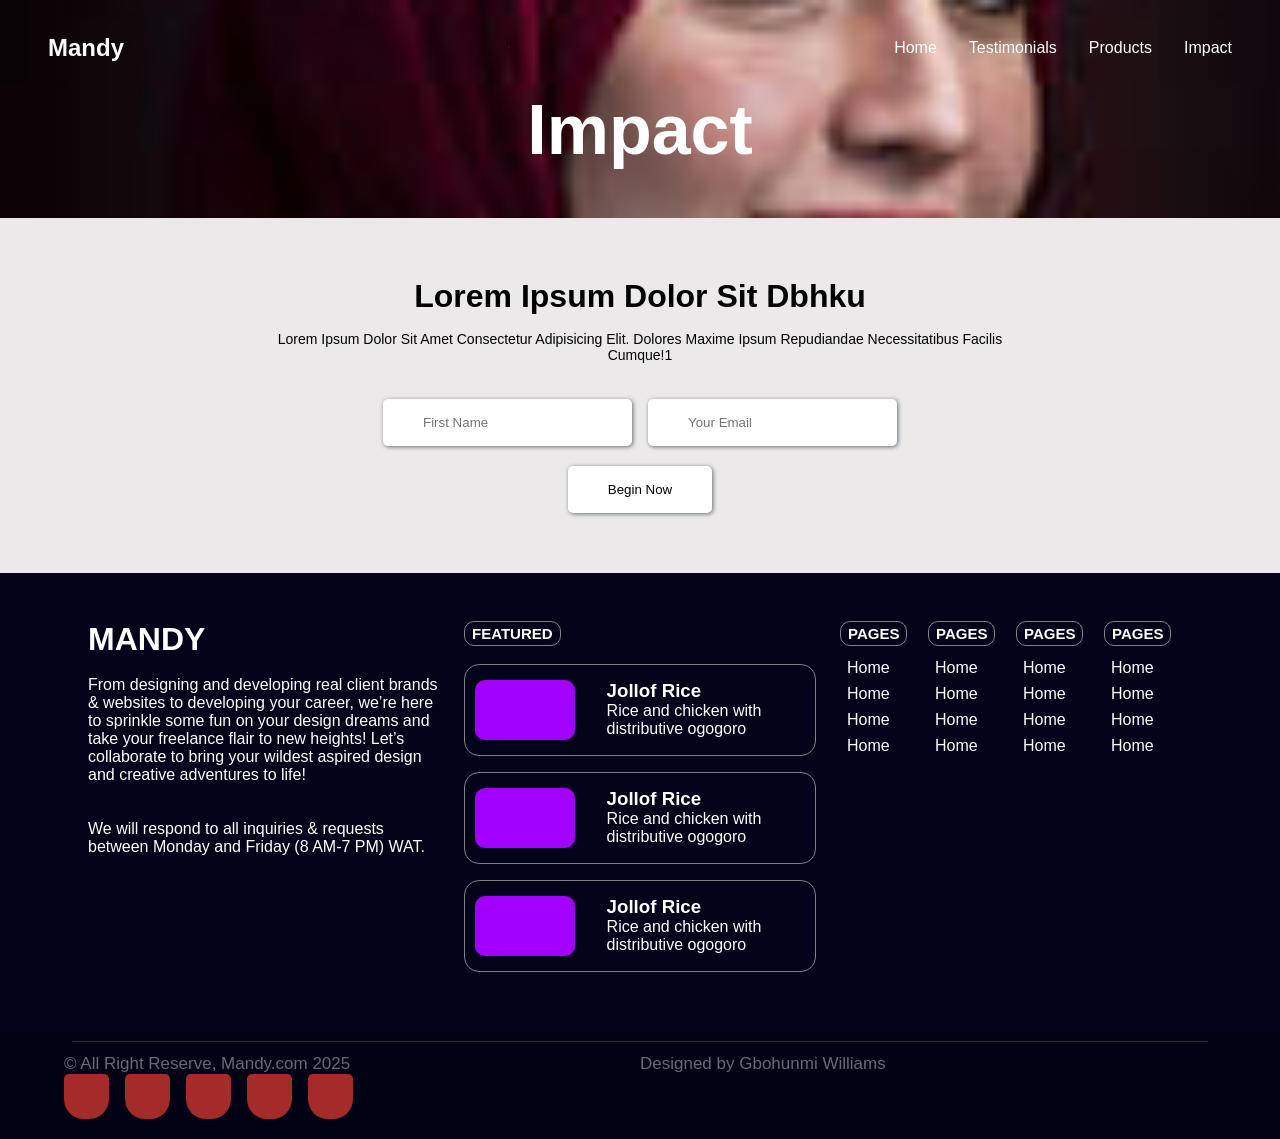
<file: Impact.html>
<!DOCTYPE html>
<html lang="en">
<head>
    <meta charset="UTF-8"> 
    <meta name="viewport" content="width=device-width, initial-scale=1.0">
   <link rel="stylesheet" href="style.css">
    <title>Impact</title>
</head>
<body>

    
       <div class="werey">
           <nav class="zsaq">
                 <div class="logo"><h2>Mandy</h2></div>
                 ''
              <ul>
        <li><a href="index.html">Home</a></li>
        <li><a href="testimonial.html">Testimonials</a></li>
        <li><a href="products.html">Products</a></li>
        <li><a href="Impact.html">Impact</a></li>
      </ul>

           
                 <div class="menu" onclick="opens()">
            <div class="line"></div>
            <div class="line"></div>
            <div class="line"></div>
                 </div>
           
               </nav>
               <br>
              
               <h1 class="cents">Impact</h1>
       </div>


<div class="sale">
  <div class="sales">
    <h1>Lorem ipsum dolor sit dbhku</h1>
    <p>Lorem ipsum dolor sit amet consectetur adipisicing elit. Dolores maxime ipsum repudiandae necessitatibus facilis cumque!1</p>
  <form>
  <div class="forms">
      <label>
        <input type="text" name="name" id="name" placeholder="First Name" required>
      </label>
      <label for="email">
        <input type="email" name="email" id="email" placeholder="Your Email" required>
      </label>
  </div>

  <input type="submit" value="Begin Now" class="sub">
  </form>
    </div>
</div>
<footer class="">
  <div class="footer_container content">
    <div class="container">
<h1>MANDY</h1>
<br>
<p>
From designing and developing real client brands & websites to developing your career, we’re here to sprinkle some fun on your design dreams and take your freelance flair to new heights! Let’s collaborate to bring your wildest aspired design and creative adventures to life!
 </p>
 <br>
 <br>
 <p>We will respond to all inquiries & requests between Monday and Friday (8 AM-7 PM) WAT.</p>
    </div>
    <div class="container jfg">

  <h2 class="ft">FEATURED</h2>
  <br>
  <div class="cont_cards xczz">
    <div class="cont_card mk">
      <div class="cont_card_img ">
        
      </div>
      <div class="cont_card_txt">
  <h3>Jollof Rice</h3>
  <p>Rice and chicken with distributive ogogoro</p>
      </div>
    </div>
    <div class="cont_card mk">
      <div class="cont_card_img">
        
      </div>
      <div class="cont_card_txt">
  <h3>Jollof Rice</h3>
  <p>Rice and chicken with distributive ogogoro</p>
      </div>
    </div>
    <div class="cont_card mk">
      <div class="cont_card_img">
        
      </div>
      <div class="cont_card_txt">
  <h3>Jollof Rice</h3>
  <p>Rice and chicken with distributive ogogoro</p>
      </div>
    </div>
  </div>

</div>
    
    <div class="container vga">
      <div class="cont_cols">
        <h3 class="ft">PAGES</h3>
        <div class="pgy">
          <p>Home</p>
          <p>Home</p>
          <p>Home</p>
          <p>Home</p>
        </div>
      </div>
      <div class="cont_cols">
        <h3 class="ft">PAGES</h3>
        <div class="pgy">
          <p>Home</p>
          <p>Home</p>
          <p>Home</p>
          <p>Home</p>
        </div>
      </div>
      <div class="cont_cols">
        <h3 class="ft">PAGES</h3>
        <div class="pgy">
          <p>Home</p>
          <p>Home</p>
          <p>Home</p>
          <p>Home</p>
        </div>
      </div>
      <div class="cont_cols">
        <h3 class="ft">PAGES</h3>
        <div class="pgy">
          <p>Home</p>
          <p>Home</p>
          <p>Home</p>
          <p>Home</p>
        </div>
      </div>
    
    
    </div>
  </div>
  <div class="bottom_footer ">
    <div class="wq">
  <div class="lines"></div>
    <div class="gq">
      <div class="fg">
      <h3>&copy; All Right Reserve, Mandy.com 2025</h3>
      </div>
      <div class="sg">
      <h3>Designed by Gbohunmi Williams</h3>
      </div>
      <div class="tg">
      <div class="icon"></div>
      <div class="icon"></div>
      <div class="icon"></div>
      <div class="icon"></div>
      <div class="icon"></div>
      </div>
    </div>
</div>
  </div>
</footer>
<script src="script.js"></script>
<script>
  // Custom Smooth Scroll with Speed Multiplier
// No external libraries needed - just pure JavaScript

class SmoothScroll {
  constructor() {
    this.scrollMultiplier = 2;  // CHANGE THIS for scroll speed (higher = faster)
    this.smoothness = 0.1;      // How smooth (0.05 = very smooth, 0.2 = less smooth)
    this.currentScroll = window.pageYOffset;
    this.targetScroll = window.pageYOffset;
    this.isScrolling = false;
    
    this.init();
  }
  
  init() {
    // Mouse wheel scroll
    window.addEventListener('wheel', (e) => {
      e.preventDefault();
      this.targetScroll += e.deltaY * this.scrollMultiplier;
      this.clampScroll();
    }, { passive: false });
    
    // Arrow keys and keyboard support
    window.addEventListener('keydown', (e) => {
      const scrollAmount = 100;
      
      switch(e.key) {
        case 'ArrowDown':
          e.preventDefault();
          this.targetScroll += scrollAmount * this.scrollMultiplier;
          this.clampScroll();
          break;
        case 'ArrowUp':
          e.preventDefault();
          this.targetScroll -= scrollAmount * this.scrollMultiplier;
          this.clampScroll();
          break;
        case 'PageDown':
          e.preventDefault();
          this.targetScroll += window.innerHeight * 0.8;
          this.clampScroll();
          break;
        case 'PageUp':
          e.preventDefault();
          this.targetScroll -= window.innerHeight * 0.8;
          this.clampScroll();
          break;
        case 'Home':
          e.preventDefault();
          this.targetScroll = 0;
          break;
        case 'End':
          e.preventDefault();
          this.targetScroll = this.getMaxScroll();
          break;
        case ' ':
          e.preventDefault();
          this.targetScroll += window.innerHeight * 0.8 * (e.shiftKey ? -1 : 1);
          this.clampScroll();
          break;
      }
    });
    
    // Scrollbar support
    window.addEventListener('scroll', () => {
      const currentPos = window.pageYOffset;
      if (Math.abs(currentPos - this.currentScroll) > 5) {
        this.targetScroll = currentPos;
        this.currentScroll = currentPos;
      }
    }, { passive: true });
    
    // Start animation loop
    this.animate();
  }
  
  getMaxScroll() {
    return Math.max(
      document.body.scrollHeight,
      document.documentElement.scrollHeight
    ) - window.innerHeight;
  }
  
  clampScroll() {
    this.targetScroll = Math.max(0, Math.min(this.targetScroll, this.getMaxScroll()));
  }
  
  animate() {
    // Smooth interpolation
    this.currentScroll += (this.targetScroll - this.currentScroll) * this.smoothness;
    
    // Apply scroll if there's movement
    if (Math.abs(this.targetScroll - this.currentScroll) > 0.5) {
      window.scrollTo(0, this.currentScroll);
    }
    
    // Continue loop
    requestAnimationFrame(() => this.animate());
  }
}

// Initialize
new SmoothScroll();

// Change these values:
// scrollMultiplier: 1 = normal, 2 = 2x faster, 3 = 3x faster
// smoothness: 0.05 = very smooth, 0.1 = balanced, 0.2 = quick
</script>
</body>
</html>
</file>
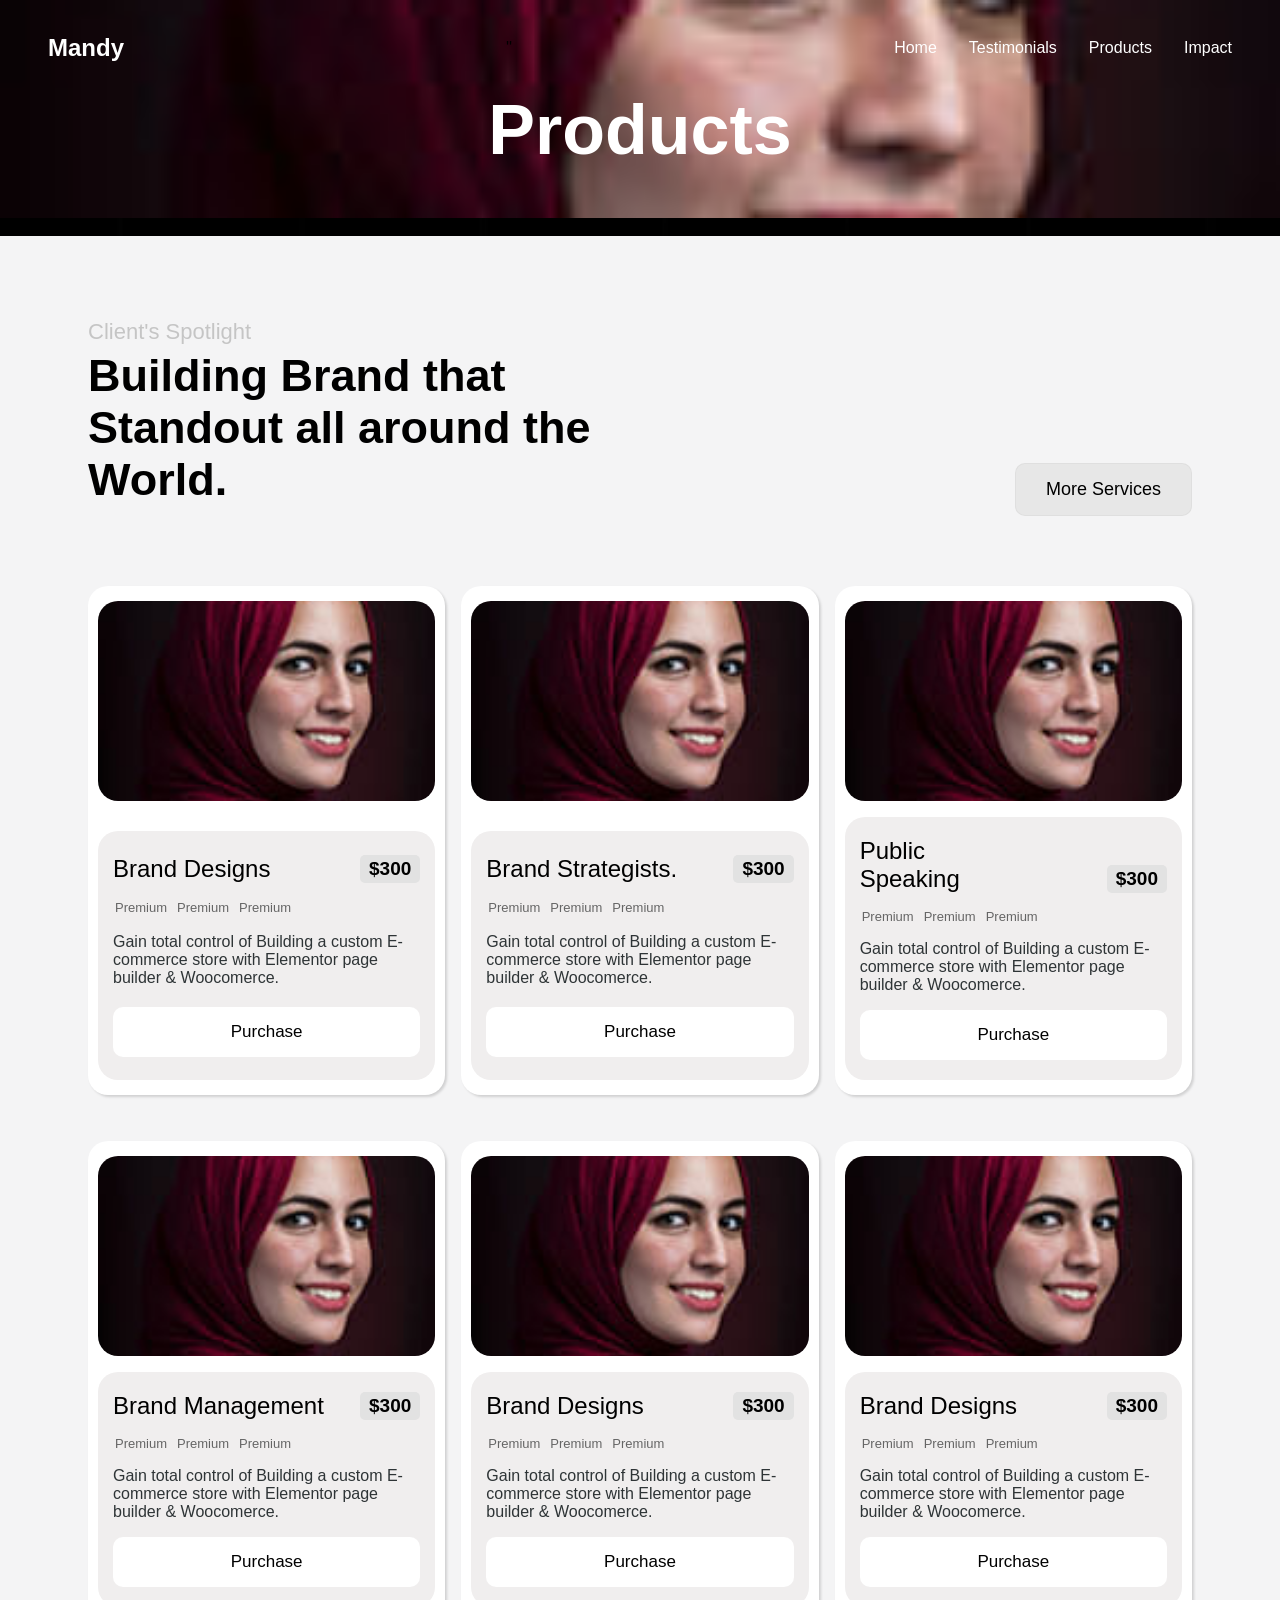
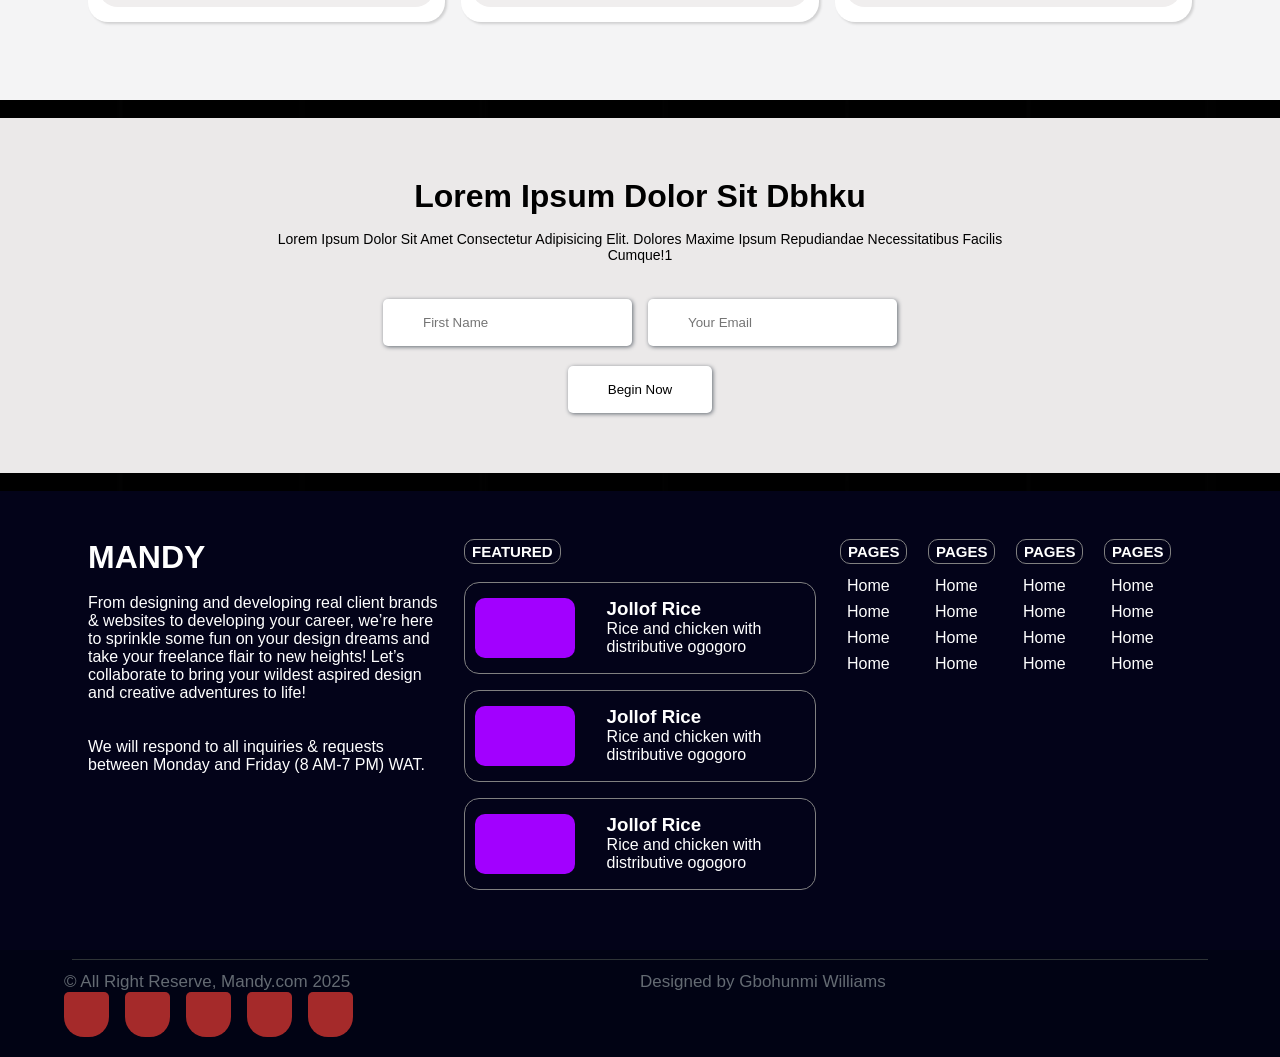
<file: products.html>
<!DOCTYPE html>
<html lang="en">
<head>
    <meta charset="UTF-8"> 
    <meta name="viewport" content="width=device-width, initial-scale=1.0">
   <link rel="stylesheet" href="style.css">
    <title>Testimonials</title>
</head>
<body>
       <div class="werey">
           <nav class="zsaq">
                 <div class="logo"><h2>Mandy</h2></div>
                 ''
             <ul>
        <li><a href="index.html">Home</a></li>
        <li><a href="testimonial.html">Testimonials</a></li>
        <li><a href="products.html">Products</a></li>
        <li><a href="Impact.html">Impact</a></li>
      </ul>

           
                 <div class="menu" onclick="opens()">
            <div class="line"></div>
            <div class="line"></div>
            <div class="line"></div>
                 </div>
           
               </nav>
               <br>
              
               <h1 class="cents">Products</h1>
       </div>
<br>
   <section class="services content black">
      <div class="intro_rev">
  <div class="rev_left">
    <h2>Client's Spotlight</h2>
    <h1>Building Brand that Standout all around the World.</h1>
  </div>
  <div class="button_left">
    <button>More Services</button>
  </div>
</div>
<div class="services_cont ">
<div class="service_cards">
  <div class="service_card tagline">
    <div class="service_card_top">
      <div class="img_serve">
<img src="avatar4.jpg" alt="">
      </div>
    </div>
    <div class="service_card_bottom">
      <div class="ones">
<h1>Brand Designs</h1>
<h2 class="pr">$300</h2>
      </div>
      <div class="twos">
        <div class="pnts">
<i class="fa-solid fa-crown"></i> <p>Premium</p>
        </div>
        <div class="pnts">
<i class="fa-solid fa-crown"></i> <p>Premium</p>
        </div>
        <div class="pnts">
<i class="fa-solid fa-crown"></i> <p>Premium</p>
        </div>



      </div>
      <div class="threes">
<p>Gain total control of Building a custom E-commerce store with Elementor page builder & Woocomerce.</p>
      </div>
      <div class="button_purchase">
        <button>Purchase</button>
      </div>
    </div>
  </div>
  <div class="service_card tagline">
    <div class="service_card_top">
      <div class="img_serve">
<img src="avatar4.jpg" alt="">
      </div>
    </div>
    <div class="service_card_bottom">
      <div class="ones">
<h1>Brand Strategists. </h1>
<h2 class="pr">$300</h2>
      </div>
      <div class="twos">
        <div class="pnts">
<i class="fa-solid fa-crown"></i> <p>Premium</p>
        </div>
        <div class="pnts">
<i class="fa-solid fa-crown"></i> <p>Premium</p>
        </div>
        <div class="pnts">
<i class="fa-solid fa-crown"></i> <p>Premium</p>
        </div>



      </div>
      <div class="threes">
<p>Gain total control of Building a custom E-commerce store with Elementor page builder & Woocomerce.</p>
      </div>
      <div class="button_purchase">
        <button>Purchase</button>
      </div>
    </div>
  </div>
  <div class="service_card tagline">
    <div class="service_card_top">
      <div class="img_serve">
<img src="avatar4.jpg" alt="">
      </div>
    </div>
    <div class="service_card_bottom">
      <div class="ones">
<h1>Public <br> Speaking</h1>
<h2 class="pr">$300</h2>
      </div>
      <div class="twos">
        <div class="pnts">
<i class="fa-solid fa-crown"></i> <p>Premium</p>
        </div>
        <div class="pnts">
<i class="fa-solid fa-crown"></i> <p>Premium</p>
        </div>
        <div class="pnts">
<i class="fa-solid fa-crown"></i> <p>Premium</p>
        </div>



      </div>
      <div class="threes">
<p>Gain total control of Building a custom E-commerce store with Elementor page builder & Woocomerce.</p>
      </div>
      <div class="button_purchase">
        <button>Purchase</button>
      </div>
    </div>
  </div>
  <div class="service_card tagline">
    <div class="service_card_top">
      <div class="img_serve">
<img src="avatar4.jpg" alt="">
      </div>
    </div>
    <div class="service_card_bottom">
      <div class="ones">
<h1>Brand Management</h1>
<h2 class="pr">$300</h2>
      </div>
      <div class="twos">
        <div class="pnts">
<i class="fa-solid fa-crown"></i> <p>Premium</p>
        </div>
        <div class="pnts">
<i class="fa-solid fa-crown"></i> <p>Premium</p>
        </div>
        <div class="pnts">
<i class="fa-solid fa-crown"></i> <p>Premium</p>
        </div>



      </div>
      <div class="threes">
<p>Gain total control of Building a custom E-commerce store with Elementor page builder & Woocomerce.</p>
      </div>
      <div class="button_purchase">
        <button>Purchase</button>
      </div>
    </div>
  </div>
  <div class="service_card tagline">
    <div class="service_card_top">
      <div class="img_serve">
<img src="avatar4.jpg" alt="">
      </div>
    </div>
    <div class="service_card_bottom">
      <div class="ones">
<h1>Brand Designs</h1>
<h2 class="pr">$300</h2>
      </div>
      <div class="twos">
        <div class="pnts">
<i class="fa-solid fa-crown"></i> <p>Premium</p>
        </div>
        <div class="pnts">
<i class="fa-solid fa-crown"></i> <p>Premium</p>
        </div>
        <div class="pnts">
<i class="fa-solid fa-crown"></i> <p>Premium</p>
        </div>



      </div>
      <div class="threes">
<p>Gain total control of Building a custom E-commerce store with Elementor page builder & Woocomerce.</p>
      </div>
      <div class="button_purchase">
        <button>Purchase</button>
      </div>
    </div>
  </div>
  <div class="service_card tagline">
    <div class="service_card_top">
      <div class="img_serve">
<img src="avatar4.jpg" alt="">
      </div>
    </div>
    <div class="service_card_bottom">
      <div class="ones">
<h1>Brand Designs</h1>
<h2 class="pr">$300</h2>
      </div>
      <div class="twos">
        <div class="pnts">
<i class="fa-solid fa-crown"></i> <p>Premium</p>
        </div>
        <div class="pnts">
<i class="fa-solid fa-crown"></i> <p>Premium</p>
        </div>
        <div class="pnts">
<i class="fa-solid fa-crown"></i> <p>Premium</p>
        </div>



      </div>
      <div class="threes">
<p>Gain total control of Building a custom E-commerce store with Elementor page builder & Woocomerce.</p>
      </div>
      <div class="button_purchase">
        <button>Purchase</button>
      </div>
    </div>
  </div>

</div>
</div>
    </section>
    <br>
<div class="sale">
  <div class="sales">
    <h1>Lorem ipsum dolor sit dbhku</h1>
    <p>Lorem ipsum dolor sit amet consectetur adipisicing elit. Dolores maxime ipsum repudiandae necessitatibus facilis cumque!1</p>
  <form>
  <div class="forms">
      <label>
        <div class="style_in"><input type="text" name="name" id="name" placeholder="First Name" required></div>   </label>
      <label for="email">
        <input type="email" name="email" id="email" placeholder="Your Email" required>
      </label>
  </div>

  <input type="submit" value="Begin Now" class="sub">
  </form>
    </div>
</div>
<br>
<footer class="">
  <div class="footer_container content">
    <div class="container">
<h1>MANDY</h1>
<br>
<p>
From designing and developing real client brands & websites to developing your career, we’re here to sprinkle some fun on your design dreams and take your freelance flair to new heights! Let’s collaborate to bring your wildest aspired design and creative adventures to life!
 </p>
 <br>
 <br>
 <p>We will respond to all inquiries & requests between Monday and Friday (8 AM-7 PM) WAT.</p>
    </div>
    <div class="container jfg">

  <h2 class="ft">FEATURED</h2>
  <br>
  <div class="cont_cards xczz">
    <div class="cont_card mk">
      <div class="cont_card_img ">
        
      </div>
      <div class="cont_card_txt">
  <h3>Jollof Rice</h3>
  <p>Rice and chicken with distributive ogogoro</p>
      </div>
    </div>
    <div class="cont_card mk">
      <div class="cont_card_img">
        
      </div>
      <div class="cont_card_txt">
  <h3>Jollof Rice</h3>
  <p>Rice and chicken with distributive ogogoro</p>
      </div>
    </div>
    <div class="cont_card mk">
      <div class="cont_card_img">
        
      </div>
      <div class="cont_card_txt">
  <h3>Jollof Rice</h3>
  <p>Rice and chicken with distributive ogogoro</p>
      </div>
    </div>
  </div>

</div>
    
    <div class="container vga">
      <div class="cont_cols">
        <h3 class="ft">PAGES</h3>
        <div class="pgy">
          <p>Home</p>
          <p>Home</p>
          <p>Home</p>
          <p>Home</p>
        </div>
      </div>
      <div class="cont_cols">
        <h3 class="ft">PAGES</h3>
        <div class="pgy">
          <p>Home</p>
          <p>Home</p>
          <p>Home</p>
          <p>Home</p>
        </div>
      </div>
      <div class="cont_cols">
        <h3 class="ft">PAGES</h3>
        <div class="pgy">
          <p>Home</p>
          <p>Home</p>
          <p>Home</p>
          <p>Home</p>
        </div>
      </div>
      <div class="cont_cols">
        <h3 class="ft">PAGES</h3>
        <div class="pgy">
          <p>Home</p>
          <p>Home</p>
          <p>Home</p>
          <p>Home</p>
        </div>
      </div>
    
    
    </div>
  </div>
  <div class="bottom_footer ">
    <div class="wq">
  <div class="lines"></div>
    <div class="gq">
      <div class="fg">
      <h3>&copy; All Right Reserve, Mandy.com 2025</h3>
      </div>
      <div class="sg">
      <h3>Designed by Gbohunmi Williams</h3>
      </div>
      <div class="tg">
      <div class="icon"></div>
      <div class="icon"></div>
      <div class="icon"></div>
      <div class="icon"></div>
      <div class="icon"></div>
      </div>
    </div>
</div>
  </div>
</footer>
<script src="script.js"></script>
<script>
  // Custom Smooth Scroll with Speed Multiplier
// No external libraries needed - just pure JavaScript

class SmoothScroll {
  constructor() {
    this.scrollMultiplier = 2;  // CHANGE THIS for scroll speed (higher = faster)
    this.smoothness = 0.1;      // How smooth (0.05 = very smooth, 0.2 = less smooth)
    this.currentScroll = window.pageYOffset;
    this.targetScroll = window.pageYOffset;
    this.isScrolling = false;
    
    this.init();
  }
  
  init() {
    // Mouse wheel scroll
    window.addEventListener('wheel', (e) => {
      e.preventDefault();
      this.targetScroll += e.deltaY * this.scrollMultiplier;
      this.clampScroll();
    }, { passive: false });
    
    // Arrow keys and keyboard support
    window.addEventListener('keydown', (e) => {
      const scrollAmount = 100;
      
      switch(e.key) {
        case 'ArrowDown':
          e.preventDefault();
          this.targetScroll += scrollAmount * this.scrollMultiplier;
          this.clampScroll();
          break;
        case 'ArrowUp':
          e.preventDefault();
          this.targetScroll -= scrollAmount * this.scrollMultiplier;
          this.clampScroll();
          break;
        case 'PageDown':
          e.preventDefault();
          this.targetScroll += window.innerHeight * 0.8;
          this.clampScroll();
          break;
        case 'PageUp':
          e.preventDefault();
          this.targetScroll -= window.innerHeight * 0.8;
          this.clampScroll();
          break;
        case 'Home':
          e.preventDefault();
          this.targetScroll = 0;
          break;
        case 'End':
          e.preventDefault();
          this.targetScroll = this.getMaxScroll();
          break;
        case ' ':
          e.preventDefault();
          this.targetScroll += window.innerHeight * 0.8 * (e.shiftKey ? -1 : 1);
          this.clampScroll();
          break;
      }
    });
    
    // Scrollbar support
    window.addEventListener('scroll', () => {
      const currentPos = window.pageYOffset;
      if (Math.abs(currentPos - this.currentScroll) > 5) {
        this.targetScroll = currentPos;
        this.currentScroll = currentPos;
      }
    }, { passive: true });
    
    // Start animation loop
    this.animate();
  }
  
  getMaxScroll() {
    return Math.max(
      document.body.scrollHeight,
      document.documentElement.scrollHeight
    ) - window.innerHeight;
  }
  
  clampScroll() {
    this.targetScroll = Math.max(0, Math.min(this.targetScroll, this.getMaxScroll()));
  }
  
  animate() {
    // Smooth interpolation
    this.currentScroll += (this.targetScroll - this.currentScroll) * this.smoothness;
    
    // Apply scroll if there's movement
    if (Math.abs(this.targetScroll - this.currentScroll) > 0.5) {
      window.scrollTo(0, this.currentScroll);
    }
    
    // Continue loop
    requestAnimationFrame(() => this.animate());
  }
}

// Initialize
new SmoothScroll();

// Change these values:
// scrollMultiplier: 1 = normal, 2 = 2x faster, 3 = 3x faster
// smoothness: 0.05 = very smooth, 0.1 = balanced, 0.2 = quick
</script>
</body>
</html>
</file>
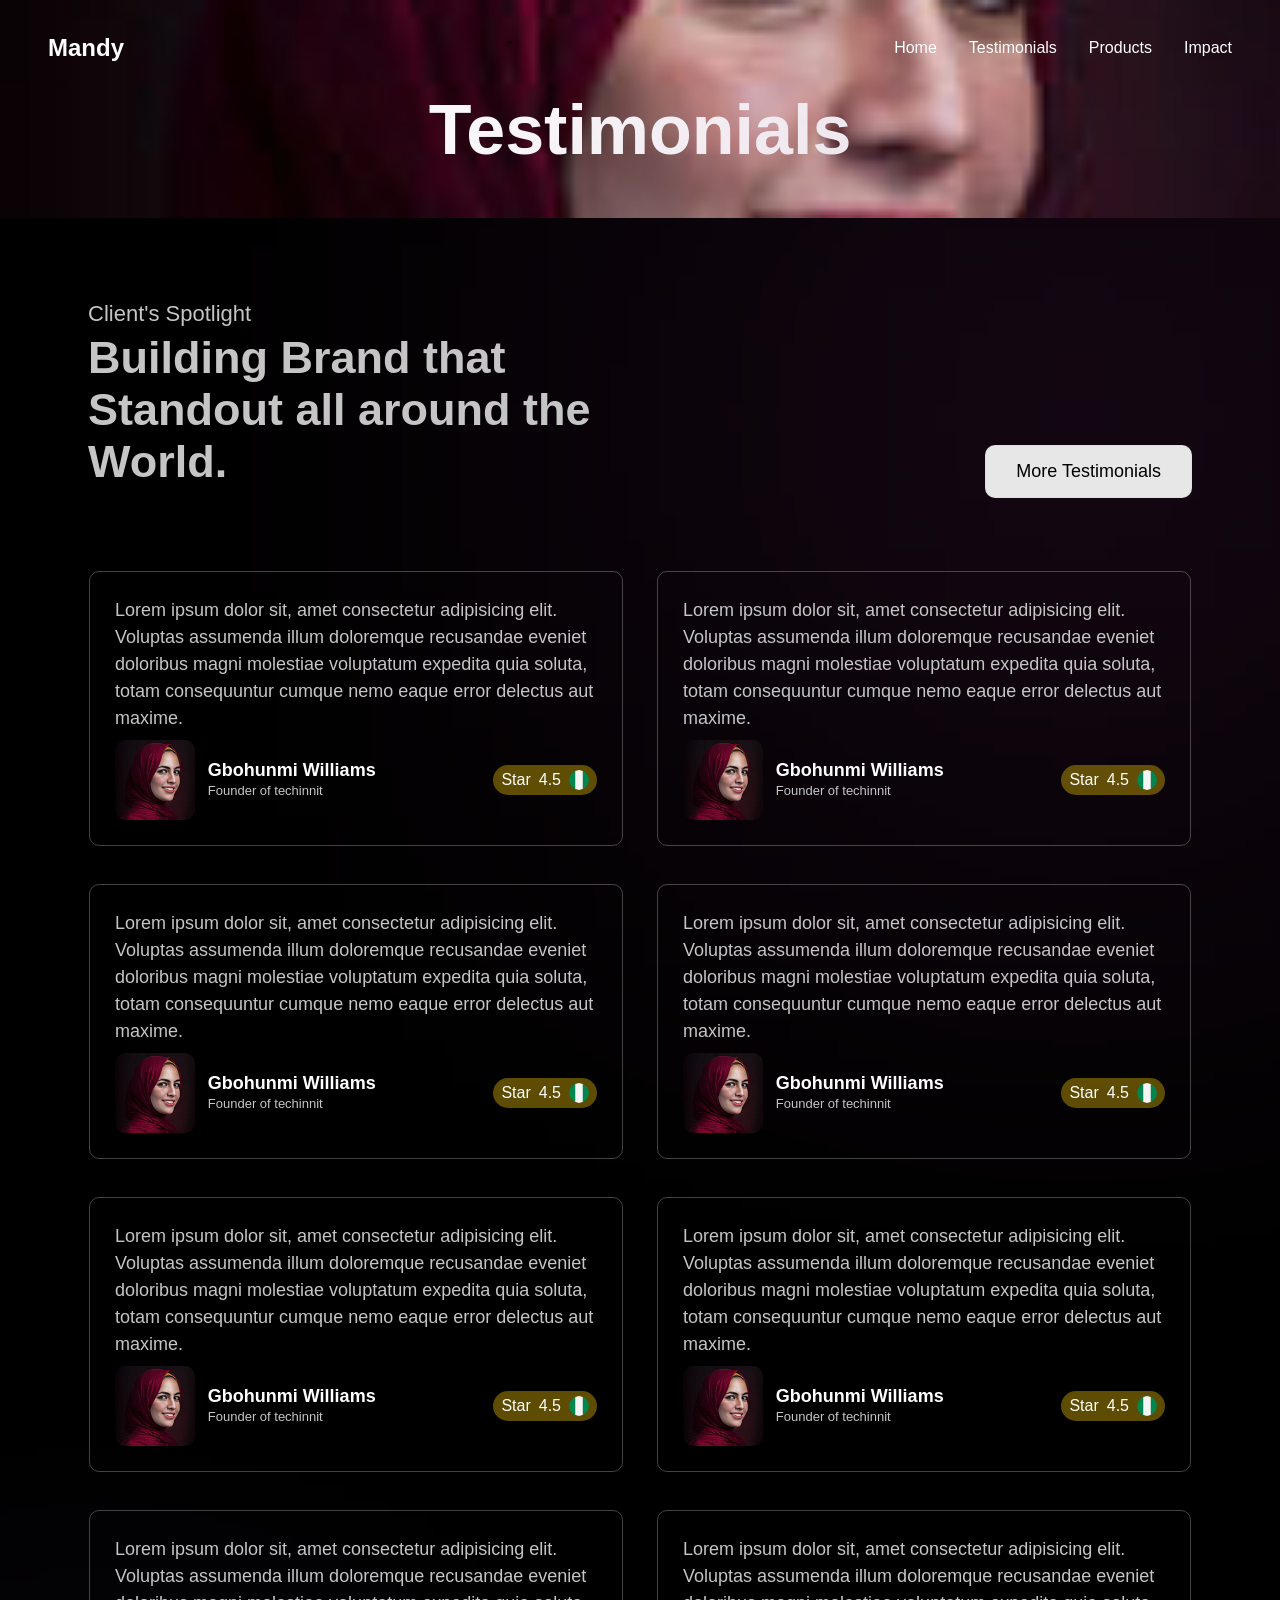
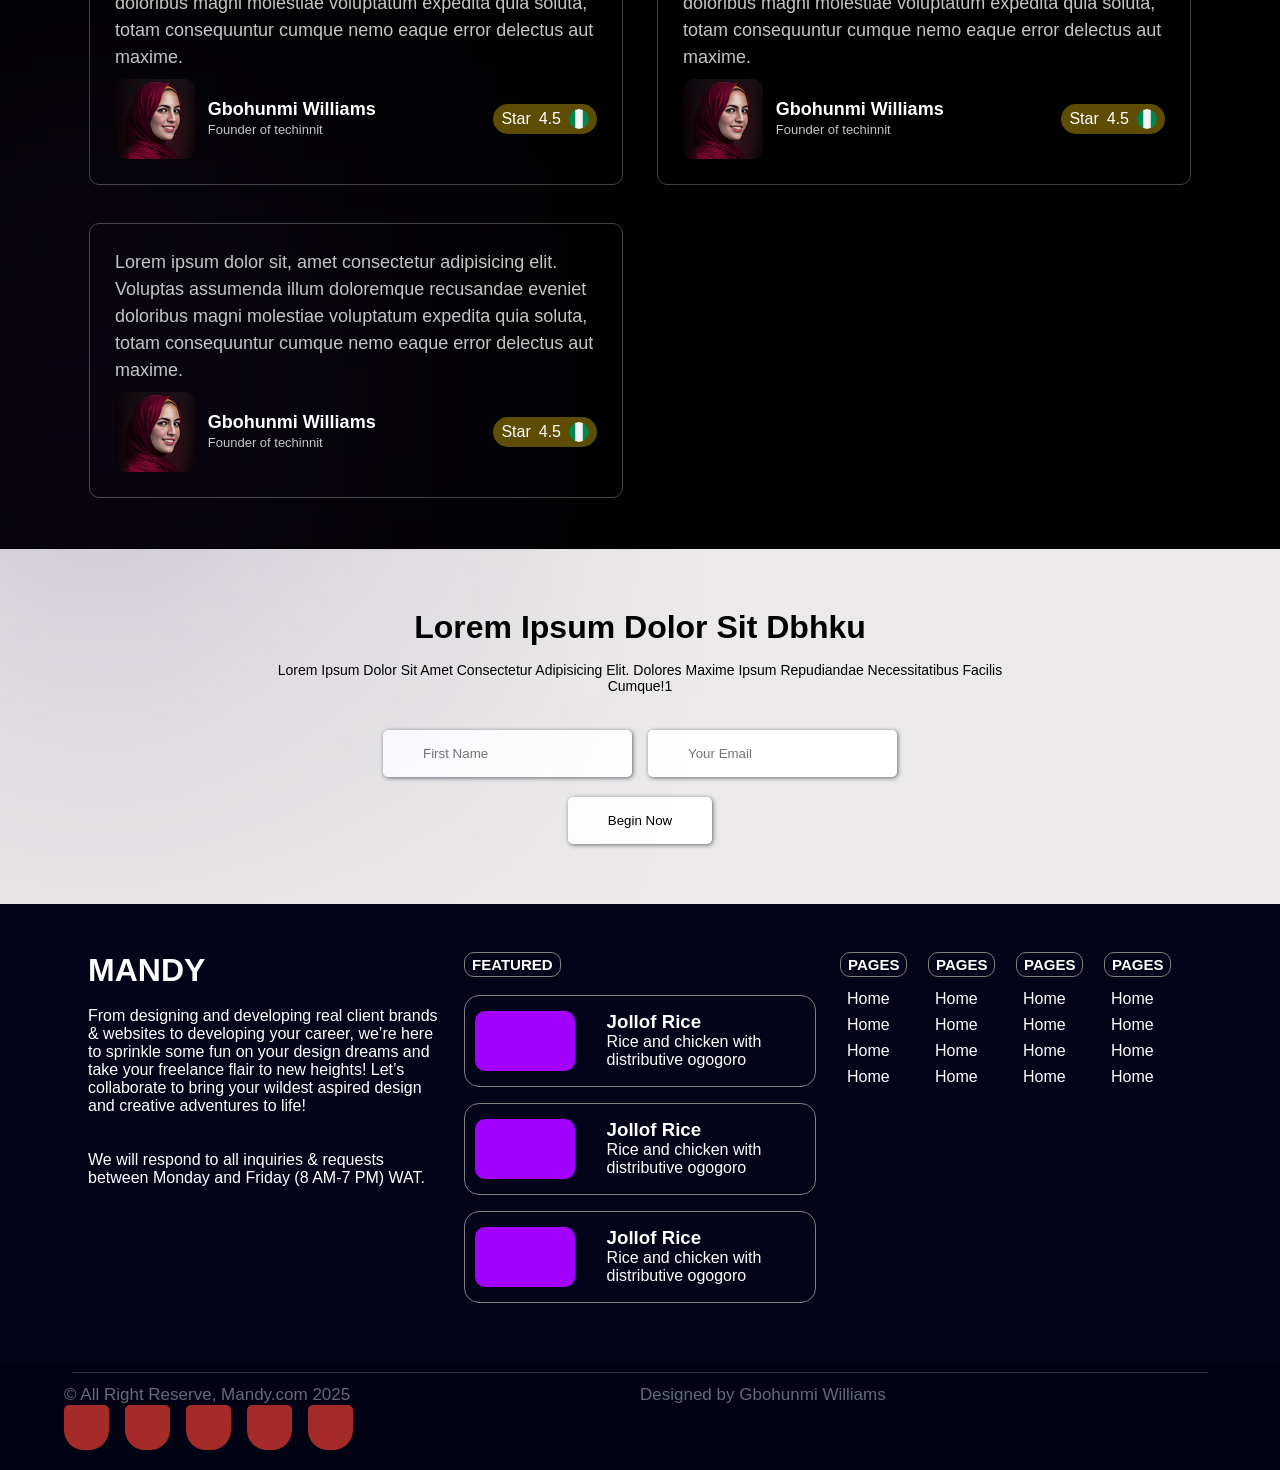
<file: testimonial.html>
<!DOCTYPE html>
<html lang="en">
<head>
    <meta charset="UTF-8"> 
    <meta name="viewport" content="width=device-width, initial-scale=1.0">
   <link rel="stylesheet" href="style.css">
    <title>Testimonials</title>
</head>
<body>
       <div class="werey">
           <nav class="zsaq">
                 <div class="logo"><h2>Mandy</h2></div>
                 ''
             <ul>
        <li><a href="index.html">Home</a></li>
        <li><a href="testimonial.html">Testimonials</a></li>
        <li><a href="products.html">Products</a></li>
        <li><a href="Impact.html">Impact</a></li>
      </ul>

           
                 <div class="menu" onclick="opens()">
            <div class="line"></div>
            <div class="line"></div>
            <div class="line"></div>
                 </div>
           
               </nav>
               <br>
              
               <h1 class="cents">Testimonials</h1>
       </div>

    <section class="reviews content">
<div class="intro_rev">
  <div class="rev_left">
    <h2>Client's Spotlight</h2>
    <h1>Building Brand that Standout all around the World.</h1>
  </div>
  <div class="button_left">
    <button><a href="testimonial.html">More Testimonials</a></button>
  </div>
</div>
      <div class="rev_cards">
        <div class="revcont">
          <div class="rev_card">
                <div class="rev_card_cont bv">
              <p>
                Lorem ipsum dolor sit, amet consectetur adipisicing elit. Voluptas
                assumenda illum doloremque recusandae eveniet doloribus magni
                molestiae voluptatum expedita quia soluta, totam consequuntur
                cumque nemo eaque error delectus aut maxime.
              </p>
            </div>
            <div class="rev_top_lyr">
              <div class="img_rev">
                <img src="avatar4.jpg" alt="" />

                <div class="rev_head_txt">
                  <h1>Gbohunmi Williams</h1>
                  <p>Founder of techinnit</p>
                </div>
              </div>
              <div class="stars">
                <div class="star_cont">
                  <p>star</p>
                  <p>4.5</p>
             <img src="5922004.png" alt="">
                </div>
              </div>
            </div>

          </div>
        </div>
   
        <div class="revcont">
          <div class="rev_card">
                <div class="rev_card_cont bv">
              <p>
                Lorem ipsum dolor sit, amet consectetur adipisicing elit. Voluptas
                assumenda illum doloremque recusandae eveniet doloribus magni
                molestiae voluptatum expedita quia soluta, totam consequuntur
                cumque nemo eaque error delectus aut maxime.
              </p>
            </div>
            <div class="rev_top_lyr">
              <div class="img_rev">
                <img src="avatar4.jpg" alt="" />

                <div class="rev_head_txt">
                  <h1>Gbohunmi Williams</h1>
                  <p>Founder of techinnit</p>
                </div>
              </div>
              <div class="stars">
                <div class="star_cont">
                  <p>star</p>
                  <p>4.5</p>
             <img src="5922004.png" alt="">
                </div>
              </div>
            </div>

          </div>
        </div>
   
        <div class="revcont">
          <div class="rev_card">
                <div class="rev_card_cont bv">
              <p>
                Lorem ipsum dolor sit, amet consectetur adipisicing elit. Voluptas
                assumenda illum doloremque recusandae eveniet doloribus magni
                molestiae voluptatum expedita quia soluta, totam consequuntur
                cumque nemo eaque error delectus aut maxime.
              </p>
            </div>
            <div class="rev_top_lyr">
              <div class="img_rev">
                <img src="avatar4.jpg" alt="" />

                <div class="rev_head_txt">
                  <h1>Gbohunmi Williams</h1>
                  <p>Founder of techinnit</p>
                </div>
              </div>
              <div class="stars">
                <div class="star_cont">
                  <p>star</p>
                  <p>4.5</p>
             <img src="5922004.png" alt="">
                </div>
              </div>
            </div>

          </div>
        </div>
   
        <div class="revcont">
          <div class="rev_card">
                <div class="rev_card_cont bv">
              <p>
                Lorem ipsum dolor sit, amet consectetur adipisicing elit. Voluptas
                assumenda illum doloremque recusandae eveniet doloribus magni
                molestiae voluptatum expedita quia soluta, totam consequuntur
                cumque nemo eaque error delectus aut maxime.
              </p>
            </div>
            <div class="rev_top_lyr">
              <div class="img_rev">
                <img src="avatar4.jpg" alt="" />

                <div class="rev_head_txt">
                  <h1>Gbohunmi Williams</h1>
                  <p>Founder of techinnit</p>
                </div>
              </div>
              <div class="stars">
                <div class="star_cont">
                  <p>star</p>
                  <p>4.5</p>
             <img src="5922004.png" alt="">
                </div>
              </div>
            </div>

          </div>
        </div>
   
        <div class="revcont">
          <div class="rev_card">
                <div class="rev_card_cont bv">
              <p>
                Lorem ipsum dolor sit, amet consectetur adipisicing elit. Voluptas
                assumenda illum doloremque recusandae eveniet doloribus magni
                molestiae voluptatum expedita quia soluta, totam consequuntur
                cumque nemo eaque error delectus aut maxime.
              </p>
            </div>
            <div class="rev_top_lyr">
              <div class="img_rev">
                <img src="avatar4.jpg" alt="" />

                <div class="rev_head_txt">
                  <h1>Gbohunmi Williams</h1>
                  <p>Founder of techinnit</p>
                </div>
              </div>
              <div class="stars">
                <div class="star_cont">
                  <p>star</p>
                  <p>4.5</p>
             <img src="5922004.png" alt="">
                </div>
              </div>
            </div>

          </div>
        </div>
   
        <div class="revcont">
          <div class="rev_card">
                <div class="rev_card_cont bv">
              <p>
                Lorem ipsum dolor sit, amet consectetur adipisicing elit. Voluptas
                assumenda illum doloremque recusandae eveniet doloribus magni
                molestiae voluptatum expedita quia soluta, totam consequuntur
                cumque nemo eaque error delectus aut maxime.
              </p>
            </div>
            <div class="rev_top_lyr">
              <div class="img_rev">
                <img src="avatar4.jpg" alt="" />

                <div class="rev_head_txt">
                  <h1>Gbohunmi Williams</h1>
                  <p>Founder of techinnit</p>
                </div>
              </div>
              <div class="stars">
                <div class="star_cont">
                  <p>star</p>
                  <p>4.5</p>
             <img src="5922004.png" alt="">
                </div>
              </div>
            </div>

          </div>
        </div>
   
        <div class="revcont">
          <div class="rev_card">
                <div class="rev_card_cont bv">
              <p>
                Lorem ipsum dolor sit, amet consectetur adipisicing elit. Voluptas
                assumenda illum doloremque recusandae eveniet doloribus magni
                molestiae voluptatum expedita quia soluta, totam consequuntur
                cumque nemo eaque error delectus aut maxime.
              </p>
            </div>
            <div class="rev_top_lyr">
              <div class="img_rev">
                <img src="avatar4.jpg" alt="" />

                <div class="rev_head_txt">
                  <h1>Gbohunmi Williams</h1>
                  <p>Founder of techinnit</p>
                </div>
              </div>
              <div class="stars">
                <div class="star_cont">
                  <p>star</p>
                  <p>4.5</p>
             <img src="5922004.png" alt="">
                </div>
              </div>
            </div>

          </div>
        </div>
   
        <div class="revcont">
          <div class="rev_card">
                <div class="rev_card_cont bv">
              <p>
                Lorem ipsum dolor sit, amet consectetur adipisicing elit. Voluptas
                assumenda illum doloremque recusandae eveniet doloribus magni
                molestiae voluptatum expedita quia soluta, totam consequuntur
                cumque nemo eaque error delectus aut maxime.
              </p>
            </div>
            <div class="rev_top_lyr">
              <div class="img_rev">
                <img src="avatar4.jpg" alt="" />

                <div class="rev_head_txt">
                  <h1>Gbohunmi Williams</h1>
                  <p>Founder of techinnit</p>
                </div>
              </div>
              <div class="stars">
                <div class="star_cont">
                  <p>star</p>
                  <p>4.5</p>
             <img src="5922004.png" alt="">
                </div>
              </div>
            </div>

          </div>
        </div>
   
        <div class="revcont">
          <div class="rev_card">
                <div class="rev_card_cont bv">
              <p>
                Lorem ipsum dolor sit, amet consectetur adipisicing elit. Voluptas
                assumenda illum doloremque recusandae eveniet doloribus magni
                molestiae voluptatum expedita quia soluta, totam consequuntur
                cumque nemo eaque error delectus aut maxime.
              </p>
            </div>
            <div class="rev_top_lyr">
              <div class="img_rev">
                <img src="avatar4.jpg" alt="" />

                <div class="rev_head_txt">
                  <h1>Gbohunmi Williams</h1>
                  <p>Founder of techinnit</p>
                </div>
              </div>
              <div class="stars">
                <div class="star_cont">
                  <p>star</p>
                  <p>4.5</p>
             <img src="5922004.png" alt="">
                </div>
              </div>
            </div>

          </div>
        </div>
   

      </div>
    </section>
<div class="sale">
  <div class="sales">
    <h1>Lorem ipsum dolor sit dbhku</h1>
    <p>Lorem ipsum dolor sit amet consectetur adipisicing elit. Dolores maxime ipsum repudiandae necessitatibus facilis cumque!1</p>
  <form>
  <div class="forms">
      <label>
        <input type="text" name="name" id="name" placeholder="First Name" required>
      </label>
      <label for="email">
        <input type="email" name="email" id="email" placeholder="Your Email" required>
      </label>
  </div>

  <input type="submit" value="Begin Now" class="sub">
  </form>
    </div>
</div>
<footer class="">
  <div class="footer_container content">
    <div class="container">
<h1>MANDY</h1>
<br>
<p>
From designing and developing real client brands & websites to developing your career, we’re here to sprinkle some fun on your design dreams and take your freelance flair to new heights! Let’s collaborate to bring your wildest aspired design and creative adventures to life!
 </p>
 <br>
 <br>
 <p>We will respond to all inquiries & requests between Monday and Friday (8 AM-7 PM) WAT.</p>
    </div>
    <div class="container jfg">

  <h2 class="ft">FEATURED</h2>
  <br>
  <div class="cont_cards xczz">
    <div class="cont_card mk">
      <div class="cont_card_img ">
        
      </div>
      <div class="cont_card_txt">
  <h3>Jollof Rice</h3>
  <p>Rice and chicken with distributive ogogoro</p>
      </div>
    </div>
    <div class="cont_card mk">
      <div class="cont_card_img">
        
      </div>
      <div class="cont_card_txt">
  <h3>Jollof Rice</h3>
  <p>Rice and chicken with distributive ogogoro</p>
      </div>
    </div>
    <div class="cont_card mk">
      <div class="cont_card_img">
        
      </div>
      <div class="cont_card_txt">
  <h3>Jollof Rice</h3>
  <p>Rice and chicken with distributive ogogoro</p>
      </div>
    </div>
  </div>

</div>
    
    <div class="container vga">
      <div class="cont_cols">
        <h3 class="ft">PAGES</h3>
        <div class="pgy">
          <p>Home</p>
          <p>Home</p>
          <p>Home</p>
          <p>Home</p>
        </div>
      </div>
      <div class="cont_cols">
        <h3 class="ft">PAGES</h3>
        <div class="pgy">
          <p>Home</p>
          <p>Home</p>
          <p>Home</p>
          <p>Home</p>
        </div>
      </div>
      <div class="cont_cols">
        <h3 class="ft">PAGES</h3>
        <div class="pgy">
          <p>Home</p>
          <p>Home</p>
          <p>Home</p>
          <p>Home</p>
        </div>
      </div>
      <div class="cont_cols">
        <h3 class="ft">PAGES</h3>
        <div class="pgy">
          <p>Home</p>
          <p>Home</p>
          <p>Home</p>
          <p>Home</p>
        </div>
      </div>
    
    
    </div>
  </div>
  <div class="bottom_footer ">
    <div class="wq">
  <div class="lines"></div>
    <div class="gq">
      <div class="fg">
      <h3>&copy; All Right Reserve, Mandy.com 2025</h3>
      </div>
      <div class="sg">
      <h3>Designed by Gbohunmi Williams</h3>
      </div>
      <div class="tg">
      <div class="icon"></div>
      <div class="icon"></div>
      <div class="icon"></div>
      <div class="icon"></div>
      <div class="icon"></div>
      </div>
    </div>
</div>
  </div>
</footer>
<script>
  // Custom Smooth Scroll with Speed Multiplier
// No external libraries needed - just pure JavaScript

class SmoothScroll {
  constructor() {
    this.scrollMultiplier = 2;  // CHANGE THIS for scroll speed (higher = faster)
    this.smoothness = 0.1;      // How smooth (0.05 = very smooth, 0.2 = less smooth)
    this.currentScroll = window.pageYOffset;
    this.targetScroll = window.pageYOffset;
    this.isScrolling = false;
    
    this.init();
  }
  
  init() {
    // Mouse wheel scroll
    window.addEventListener('wheel', (e) => {
      e.preventDefault();
      this.targetScroll += e.deltaY * this.scrollMultiplier;
      this.clampScroll();
    }, { passive: false });
    
    // Arrow keys and keyboard support
    window.addEventListener('keydown', (e) => {
      const scrollAmount = 100;
      
      switch(e.key) {
        case 'ArrowDown':
          e.preventDefault();
          this.targetScroll += scrollAmount * this.scrollMultiplier;
          this.clampScroll();
          break;
        case 'ArrowUp':
          e.preventDefault();
          this.targetScroll -= scrollAmount * this.scrollMultiplier;
          this.clampScroll();
          break;
        case 'PageDown':
          e.preventDefault();
          this.targetScroll += window.innerHeight * 0.8;
          this.clampScroll();
          break;
        case 'PageUp':
          e.preventDefault();
          this.targetScroll -= window.innerHeight * 0.8;
          this.clampScroll();
          break;
        case 'Home':
          e.preventDefault();
          this.targetScroll = 0;
          break;
        case 'End':
          e.preventDefault();
          this.targetScroll = this.getMaxScroll();
          break;
        case ' ':
          e.preventDefault();
          this.targetScroll += window.innerHeight * 0.8 * (e.shiftKey ? -1 : 1);
          this.clampScroll();
          break;
      }
    });
    
    // Scrollbar support
    window.addEventListener('scroll', () => {
      const currentPos = window.pageYOffset;
      if (Math.abs(currentPos - this.currentScroll) > 5) {
        this.targetScroll = currentPos;
        this.currentScroll = currentPos;
      }
    }, { passive: true });
    
    // Start animation loop
    this.animate();
  }
  
  getMaxScroll() {
    return Math.max(
      document.body.scrollHeight,
      document.documentElement.scrollHeight
    ) - window.innerHeight;
  }
  
  clampScroll() {
    this.targetScroll = Math.max(0, Math.min(this.targetScroll, this.getMaxScroll()));
  }
  
  animate() {
    // Smooth interpolation
    this.currentScroll += (this.targetScroll - this.currentScroll) * this.smoothness;
    
    // Apply scroll if there's movement
    if (Math.abs(this.targetScroll - this.currentScroll) > 0.5) {
      window.scrollTo(0, this.currentScroll);
    }
    
    // Continue loop
    requestAnimationFrame(() => this.animate());
  }
}

// Initialize
new SmoothScroll();

// Change these values:
// scrollMultiplier: 1 = normal, 2 = 2x faster, 3 = 3x faster
// smoothness: 0.05 = very smooth, 0.1 = balanced, 0.2 = quick
</script>
<script src="script.js"></script>
</body>
</html>
</file>
<file: style.css>
* {
  margin: 0;
  padding: 0;
  box-sizing: border-box;
  transition: all 100ms ease-in-out;
  font-family: "Poppins", sans-serif;
}

body {
  background: url('20250125_065030.png'), #000;
  font-family: "Poppins", sans-serif;
  overflow-x: hidden;
  z-index: 10;
}
.sub {
  cursor: pointer;
}
a {
  color: inherit;
}

.hero {
  overflow-x: hidden;
}
img {
  width: 100%;
  height: 100%;
  object-fit: cover;
  border-radius: inherit;
}
nav {
  display: flex;
  align-items: center;
  justify-content: space-between;
  padding: 2rem 5.2rem;
  position: relative;
  z-index: 9999;
}
.zsaq {
  padding: 10px 3rem;
}
.werey {
  padding: 3rem 0;
  padding-top: 1.5rem;
  background-image: url("avatar4.jpg");
  background-position: 100%;
  background-size: cover;
  background-repeat: no-repeat;
  object-fit: cover;
}
a {
  text-decoration: none;
}
nav .logo {
  color: white;
}

nav ul {
  display: flex;
  align-items: center;
  gap: 2rem;
}
ul li {
  list-style: none;
  position: relative;
}
li a {
  text-decoration: none;
  color: #fff;
}
li a::before {
  content: "";
  position: absolute;
  display: block;
  height: 3px;
  width: 0;
  bottom: 0;
  background: #de2b2c;
  transition: all 0.5s ease-in-out;
  margin-bottom: -3px;
}
li a:hover::before {
  width: 100%;
}
.menu {
  display: flex;
  flex-direction: column;
  gap: 0.5rem;
  cursor: pointer;
}
.menu .line {
  transition: all 400ms ease-in-out;
  background-color: #fff;
  width: 30px;
  height: 2px;
}
.menu.yh .line:nth-child(1) {
  transform: translateY(10px) rotate(45deg);
}
.menu.yh .line:nth-child(2) {
  opacity: 0;
}
.menu.yh .line:nth-child(3) {
  transform: translateY(-10px) rotate(-45deg);
}
.active {
  left: 0;
}


/* ═══════════════════════════════════════════════
   HERO — FIXED
   ═══════════════════════════════════════════════ */

.hero {
  padding: 3rem 50px;
  color: white;
  z-index: 50;
  overflow-x: hidden;
}

.hero_cont {
  display: flex;
  margin: 0 auto;
  align-items: flex-start;
  justify-content: center;
  width: 100%;
  max-width: 1200px;
  height: max-content;
  padding: 0;
  gap: 3rem;
  position: relative;
  z-index: 10;
  overflow-x: hidden;
}

.hero .hero_img_cont {
  flex-shrink: 0;
  min-width: 0;
}

.hero .hero_img_cont img {
  width: 404px;
  max-width: 100%;
  height: 512px;
  object-fit: cover;
  border-radius: 40px;
  z-index: 2;
  display: block;
}

.hero_txt_cont {
  z-index: 2;
  display: grid;
  width: 100%;
  min-width: 0;
  height: max-content;
  gap: 2rem;
  margin-top: 30px;
}

.hero_txt_cont h1 {
  position: relative;
  z-index: 10;
  font-weight: 500;
  line-height: 1.2;
  letter-spacing: -0.5px;
  margin: 0;
  font-size: clamp(2.5rem, 8vw, 5.5rem);
  overflow-wrap: break-word;
  word-break: break-word;
  hyphens: auto;
}

.hero_txt_cont p {
  font-size: 16px;
  z-index: 20;
  line-height: 1.5;
  margin: 0;
  width: 100%;
  max-width: 100%;
  min-width: 0;
  overflow-wrap: break-word;
  word-break: break-word;
}

.buttons {
  display: flex;
  flex-wrap: wrap;
  gap: 1rem;
  align-items: center;
}
/* ═══════════════════════════════════════════════ */


.glow-btn {
  position: relative;
  padding: 10px 20px;
  display: inline-flex;
  font-size: 17px;
  background: #fff;
  color: #000;
  font-weight: 400;
  font-family: "Arial", sans-serif;
  letter-spacing: 2px;
  border: 1px solid rgba(255, 255, 255, 0.1);
  border-radius: 30px;
  overflow: hidden;
  z-index: 1;
  cursor: pointer;
  transition: 0.5s;
}

.xc {
  position: relative;
  padding: 10px 25px;
  display: inline-flex;
  font-size: 17px;
  background: rgba(255, 255, 255, 0.1);
  color: #fff;
  font-family: "Arial", sans-serif;
  letter-spacing: 2px;
  border: 1px solid rgba(255, 255, 255, 0.1);
  border-radius: 30px;
  overflow: hidden;
  z-index: 1;
  cursor: pointer;
  transition: 0.5s;
}

@keyframes rotate {
  0% {
    transform: rotate(0deg);
  }
  100% {
    transform: rotate(360deg);
  }
}
.buttons {
  display: flex;

  gap: 1rem;
  align-items: center;
}

.slider {
  position: relative;
  float: left;
  width: 480px;
  height: 170px;
  z-index: 10;
  overflow: hidden;
  mask-image: linear-gradient(to right, transparent, #000 50% 80%, transparent);
  margin: 50px 0;
}
.slider .list {
  display: flex;
  min-width: calc(var(--width) * var(--quantity));
  position: relative;
}
.background,
.noise,
.gradient-containers {
  z-index: 1;
}
.slider .list .item {
  width: 60px;
  height: 60px;
  position: absolute;
  left: 100%;
  z-index: 15;
  animation: autoRun 30s linear infinite;
  animation-delay: calc(
    (30s / var(--quantity)) * (var(--position) - 1) - 30s
  ) !important;
  filter: grayscale(1);
}
.slider .list .item img {
  border-radius: 0;
}
.services {
  background-color: #f4f4f5;
  position: relative;
  z-index: 22;
}
.services .intro_rev h1 {
  color: #000;
}
.pnts {
  display: flex;
}
.service_cards {
  display: grid;
  grid-template-columns: repeat(3, 1fr);
  gap: 1rem;
}
.service_card {
  background-color: #fff;
  padding: 15px 10px;
  display: grid;
  margin-bottom: 30px;
  gap: 1rem;
  border-radius: 20px;
  box-shadow: rgba(0, 0, 0, 0.15) 1.95px 1.95px 2.6px;
}
.img_serve {
  height: 200px;
  object-fit: cover;
  border-radius: 20px;
}
.service_card_bottom {
  display: grid;
  gap: 1rem;
  background: #f0eeee;
  padding: 20px 15px;
  border-radius: 20px;
}
.button_left button {
  padding: 15px 30px;
  font-size: 18px;
  border-radius: 10px;
  border: 1px solid #c5c5c544;
  background-color: #e7e7e7;
}
.button_left button:hover {
  background-color: #3e256b;
  color: white;
}
.ones {
  display: flex;
  justify-content: space-between;
  align-items: flex-end;
}
.ones h1 {
  font-weight: 500;
}
.twos {
  display: flex;
  gap: 0.5rem;
  font-size: 13px;
  color: #656565;
  align-items: center;
}
.pnts i {
  color: gray;
}
.pnts {
  display: flex;
  align-items: center;
  gap: 2px;
}
.threes {
  color: #2e3436;
}
.button_purchase button {
  width: 100%;
  background-color: white;
  border: none;
  padding: 15px 15px;
  font-size: 17px;
  border-radius: 10px;
  cursor: pointer;
  transition: all 200ms ease-in;
}
.button_purchase button:hover {
  background-color: #b116a1;
  color: #fff;
}
.pr {
  background-color: #e2e2e2;
  padding: 3px 9px;
  border-radius: 5px;
  font-weight: 700;
  font-size: 19px;
}
.cards_cont {
  display: grid;
  place-items: center;
  grid-template-columns: 1fr;
  gap: 5rem;
  z-index: 10;
  position: relative;
  margin: 0 auto;
}
.card_txt {
  display: grid;
  gap: 2rem;
}
.card {
  padding: 90px auto;
  background: linear-gradient(90deg, #0f0013 0%, #6b2564 100%);
  position: sticky;
  top: 90px;
  border-radius: 20px;
  border: 1px solid rgba(177, 174, 174, 0.521);
  animation: fffs linear;
  animation-timeline: view();
  color: #fff;
  width: 100%;
}
.card .card_cont {
  padding: 60px 40px;
  display: flex;
  grid-template-columns: 1fr 1fr;
  place-items: center;
  gap: 3rem;
  padding-top: 2rem;
  align-items: flex-start;
  justify-content: center;
  width: 100%;
}

.card_txt h1 {
  font-size: 40px;
  font-weight: 600;
  margin: 0;
}
.card_txt p {
  font-size: 18px;
  font-weight: 0;
  line-height: 1.5;
  font-style: normal;
  color: #c5c5c5;
}

.card_cont .card_img img {
  border-radius: 20px;
}
.txt_perc {
  display: flex;
  gap: 2rem;
}
.txt_perc .one h2,
.txt_perc .two h2 {
  font-weight: 200;
  font-size: 15px;
}
.txt_perc .one h1,
.txt_perc .two h1 {
  font-size: 30px;
  font-weight: 200;
}

.bnt button {
  padding: 12px 45px;
  display: inline-flex;
  justify-content: center;
  align-items: center;
  background: rgba(255, 255, 255, 0);
  color: #fff;
  font-family: "Arial", sans-serif;
  font-size: 1rem;
  letter-spacing: 2px;
  border: 1px solid rgba(255, 255, 255, 0.4);
  border-radius: 10px;
  overflow: hidden;
  z-index: 1;
  cursor: pointer;
  transition: 0.5s;
}
.reviews {
  background-color: #000;
  position: relative;
  z-index: 20;
  height: max-content;
}
.reviews::before {
  content: "";
  position: absolute;
  width: 400px;
  height: 400px;
  background-color: #6b2564;
  right: 0;
  z-index: -1;
  top: 0;
  filter: blur(300px);
}
.reviews::after {
  content: "";
  position: absolute;
  width: 200px;
  height: 300px;
  background-color: #3e256b;
  left: 0;
  z-index: -1;
  bottom: 0;
  filter: blur(200px);
}
.intro_rev {
  color: #c5c5c5;
  display: flex;
  justify-content: space-between;
  align-items: last baseline;
  margin-bottom: 40px;
  padding: 30px 0;
}
.rev_left {
  width: 50%;
}
.intro_rev h2 {
  margin: 5px 0;
  font-size: 22px;
  font-weight: 500;
}
.intro_rev h1 {
  font-size: 45px;
  margin: 0;
}

.rev_cards {
  display: grid;
  grid-template-columns: repeat(2, 1fr);
  gap: 2rem;
}
.revcont {
  padding: 3px 1px;
}
.rev_card {
  position: relative;
  padding: 25px 25px;
  border-radius: 10px;
  z-index: 22;
  display: grid;
  gap: 0.5rem;
  color: #fff;
  border: 1px solid #c5c5c556;
}
.rev_top_lyr {
  display: flex;
  gap: 0.8rem;
  align-items: center;
  justify-content: space-between;
}
.rev_card h1 {
  font-size: 18px;
  margin: 0;
}
.rev_card p {
  font-size: 18px;
  font-weight: 500;
  margin: 0;
  line-height: 1.5;
  color: #c5c5c5;
}
.rev_head_txt p {
  font-size: 13px;
}
.rev_card .img_rev {
  align-items: center;
  border-radius: 10px;
  display: flex;
  gap: 0.8rem;
}
.img_rev img {
  height: 80px;
  width: 80px;
  border-radius: inherit;
}
.star_cont {
  display: flex;
  gap: 0.5rem;
  background-color: rgba(151, 124, 4, 0.616);
  padding: 3px 8px;
  border-radius: 30px;
  align-items: center;
}
.star_cont p {
  color: #fff;
  font-size: 16px;
  text-transform: capitalize;
}
.star_cont img {
  height: 20px;
  width: 20px;
}
.cent {
  color: #ffffff;
  font-size: 40px;
  text-align: center;
  margin: 20px 0;
}
.cents {
  color: #ffffff;
  font-size: 70px;
  text-align: center;
}
.impact {
  position: relative;
  z-index: 15;
  padding: 2rem 0;
}
.imp_btn {
  margin: 0 auto;
  width: max-content;
}
.imp_btn button {
  padding: 15px 30px;
  font-size: 18px;
  border-radius: 10px;
  border: 1px solid #c5c5c544;
  background-color: #e7e7e7;
}
.imp_btn button:hover {
  background-color: #3e256b;
  color: white;
}
.impact h1 {
  color: #ffffff;
  font-size: 50px;
  width: max-content;
  cursor: pointer;
  position: relative;
  z-index: 15;
  height: max-content;
  margin: 0 70px;
}
.impact h1::before {
  content: "";
  position: absolute;
  width: 5px;
  height: 100%;
  background-color: #de2b2c;
  left: 0;
  margin: 0 -10px;
  transition: all 400ms ease-in-out;
}

.revie {
  display: flex;
  gap: 2rem;
  padding: 10px 40px;
  position: relative;
  z-index: 15;
}
.review_head {
  padding: 10px 0;
}
.review_img {
  width: 50px;
  height: 50px;
  object-fit: cover;
  border-radius: 10px;
  background-color: blue;
  margin: 20px 0;
}
.swiperb {
  height: 100%;
  padding: 0 20px;
}
.swiper-slide {
  font-size: 18px;
  border-radius: 20px;
  padding: 20px 0px;
  color: #fff;
}

.exp {
  position: relative;
  z-index: 10;
  color: rgba(255, 255, 255, 0.7);
}
.tops_dist {
  display: flex;
  justify-content: space-between;
  padding: 0 8rem;
  align-items: center;
}
.lined {
  height: 1px;
  margin: 0 8rem;
  background-color: rgba(255, 255, 255, 0.2);
}
.sale {
  background-color: #ebe9e9;
  position: relative;
  z-index: 14;
}
.sales {
  color: #000;
  margin: 0 auto;
  width: 60%;
  text-align: center;
  padding: 60px 20px;
  display: grid;
  gap: 1rem;
  text-transform: capitalize;
}
.sales h1 {
  text-transform: inherit;
}
.sales p {
  font-size: 14px;
}
.forms {
  display: flex;
  margin: 20px auto;
  width: max-content;
  gap: 1rem;
}
.sales input {
  padding: 16px 40px;
  background-color: #fff;
  border: 0;
  border-radius: 5px;
  outline: 0;
  box-shadow: 1px 1px 4px 0px #646b73;
}

footer {
  background-color: #030319;
  z-index: 20;
  position: relative;
}
.ft {
  border: 1px solid grey;
  width: max-content;
  padding: 3px 7px;
  font-size: 15px;
  border-radius: 10px;
}
footer .footer_container {
  display: grid;
  grid-template-columns: 1fr 1fr 1fr;
  color: white;
  gap: 1.5rem;
}
footer a {
  color: #fff;
}
footer .vga {
  display: grid;
  grid-template-columns: 1fr 1fr 1fr 1fr;
}

.xczz {
  display: grid;
  gap: 1rem;
}
.mk {
  display: flex;
  gap: 2rem;
  border: 1px solid gray;
  padding: 15px 10px;
  border-radius: 15px;
}
.cont_card_img {
  width: 150px;
  height: 60px;
  background-color: #a200ff;
  border-radius: 10px;
}
.pgy {
  display: grid;
  gap: 0.5rem;
  padding: 3px 7px;
  margin-top: 10px;
}

.lines {
  border-bottom: 1px solid;
  height: 10px;
  margin: 12px 0.5rem;
  border-color: #2e3436;
}
.wq {
  margin: 10px 4rem;
}
.bottom_footer {
  background-color: #010314;
  color: #646b73;
  padding-bottom: 10px;
}
.bottom_footer h3 {
  font-size: 17px;
  font-weight: 200;
}
.gq {
  display: grid;
  grid-template-columns: 1fr 1fr;
}
.tg {
  display: flex;
  gap: 1rem;
}
.icon {
  height: 45px;
  width: 45px;
  background-color: brown;
  border-radius: 5px 5px 20px 20px;
  display: flex;
  justify-content: center;
  align-items: center;
}
.cent {
  text-align: center;
}
.card:nth-child(1) {
  animation: fff linear;
  animation-timeline: view();
}
.card:nth-child(2) {
  top: 130px;
}
.banner {
  position: relative;
  height: 100%;
}

.first {
  padding: 2rem 0;
  position: relative;
  overflow: hidden;
  height: 30vh;
}

.banner img {
  object-fit: cover;
  filter: brightness(50%) blur(1px);
}
.cards_cont {
  padding: 30px 100px;
}

@keyframes fff {
  from {
    scale: 1;
  }
  to {
    scale: 0.8;
  }
}
@keyframes fffs {
  from {
    scale: 1;
  }
  to {
    scale: 0.9;
  }
}

.card:nth-child(3) {
  top: 170px;
}
.card:nth-child(4) {
  top: 210px;
}
.card:nth-child(5) {
  top: 250px;
}
.card:nth-child(6) {
  top: 290px;
}

@keyframes autoRun {
  from {
    left: 100%;
  }
  to {
    left: calc(var(--width) * -1);
  }
}

@keyframes rotate {
  0% {
    transform: rotate(0deg);
  }
  100% {
    transform: rotate(360deg);
  }
}

.background {
  position: fixed;
  overflow: hidden;
}
.noise {
  position: fixed;
  inset: 0;
  background-image: url("data:image/svg+xml,%3Csvg xmlns='http://www.w3.org/2000/svg' width='200' height='200'%3E%3Cfilter id='n'%3E%3CfeTurbulence type='fractalNoise' baseFrequency='0.8' numOctaves='3'/%3E%3C/filter%3E%3Crect width='100%25' height='100%25' filter='url(%23n)'/%3E%3C/svg%3E");
  background-size: 200px 200px;
  opacity: 0.19;
  z-index: 2;
  pointer-events: none;
}

.shapes {
  position: relative;
}
.shape {
  position: absolute;
  top: 50%;
  left: 50%;
  width: 1200px;
  height: 700px;
  border-radius: 5%;
  animation-iteration-count: infinite;
  animation-timing-function: linear;
  animation-direction: alternate;
  opacity: 0.9;
  z-index: 0 !important;
}
.gradient-containers {
  overflow: hidden;
  position: fixed;
  top: 50%;
  left: 50%;
  width: 1100px;
  height: 550px;
  border-radius: 300px;
  transform: translate(-50%, -50%);
  filter: blur(30px);
  will-change: transform;
  opacity: 0.5;
}
.shape:nth-child(1) {
  background: linear-gradient(
    to top left,
    purple,
    rgba(61, 57, 57, 0.541),
    rgb(173, 10, 214)
  );
  animation: orbit2 24s linear infinite reverse,
    shadowPulse2 24s ease-in-out infinite alternate;

  box-shadow: 20 0 30px rgb(2, 53, 116), 0 60px 60px rgb(3, 209, 72);
}
.shape:nth-child(2) {
  animation: orbit2 24s linear infinite reverse,
    shadowPulse2 64s ease-in-out infinite alternate;
  box-shadow: 0 90px 30px #580980f5, 30px 40px 60px rgb(55, 2, 85);
  background: linear-gradient(red, blue);
  width: 1900px;
  height: 2000px;
}

.shape:nth-child(3) {
  animation: orbit3 24s linear infinite reverse,
    shadowPulse2 24s ease-in-out infinite alternate;
  background: linear-gradient(rgb(0, 255, 213), rgb(129, 0, 168));
  box-shadow: 0 0 30px rgba(33, 65, 95, 0.25), 0 0 60px rgba(33, 65, 95, 0.1);
}

.shape:nth-child(4) {
  animation: orbit4 24s linear infinite reverse,
    shadowPulse2 24s ease-in-out infinite alternate;
  background: purple;
}


@media (min-width: 1280px) {
  .rev_cards {
    grid-template-columns: 1fr 1fr;
  }
  .hero_txt_cont p {
    font-size: 18px;
    z-index: 20;
    line-height: 1.5;
  }
  .hero_cont {
    gap: 6rem;
  }
  .hero .content {
    padding: 3rem 4.5rem;
  }
  .cards .content {
    padding: 3rem 4.5rem;
  }
  .footer_container {
    padding: 3rem 4.5rem;
  }
  .content {
    padding: 3rem 5.5rem;
  }
}

@media (max-width: 1024px) {
  .content {
    padding: 3rem 1.5rem;
  }
  .service_cards {
    grid-template-columns: 1fr 1fr;
  }

  .bottom_footer {
    background-color: #010314;
    color: #646b73;
  }
  .bottom_footer h3 {
    font-size: 13px;
    font-weight: 200;
  }
  .gq {
    display: flex;
    align-items: center;
    justify-content: space-between;
    padding: 15px 6px;
  }
  .tg {
    display: flex;
    gap: 0.5rem;
  }
  .icon {
    height: 25px;
    width: 25px;
    background-color: brown;
    border-radius: 5px 5px 20px 20px;
    display: flex;
    justify-content: center;
    align-items: center;
  }
  .wq {
    margin: 0 30px;
    text-align: center;
  }

  /* ─── HERO @1024px ─── */
  .hero_cont {
    gap: 0.5rem;
  }
  .hero_txt_cont {
    z-index: 2;
  }
  .hero .hero_img_cont img {
    width: 100%;
    max-width: 404px;
    height: auto;
  }
  .hero_txt_cont h1 {
    position: relative;
    z-index: 10;
    font-weight: 500;
    letter-spacing: -0.3px;
    /* no fixed font-size — clamp() handles it */
  }
  .hero_txt_cont p {
    font-size: 17px;
    z-index: 20;
  }
}

@media (max-width: 768px) {
  .content {
    padding: 3rem 1rem;
  }
  .intro_rev {
    color: #c5c5c5;
    display: flex;
    gap: 1.7rem;
    flex-direction: column;
    padding: 20px 10px;
  }
  .intro_rev h1 {
    font-size: 40px;
  }
  .rev_left {
    width: 100%;
  }
  .cent {
    font-size: 27px;
  }
  .revie {
    display: flex;
    gap: 2rem;
    padding: 10px 20px;
    position: relative;
    z-index: 15;
  }
  .impact h1 {
    margin: 0 30px;
  }
  nav {
    padding: 25px 25px;
  }
  nav ul {
    flex-direction: column;
    position: fixed;
    top: 90px;
    left: -100%;
    width: 100%;
    height: 100vh;
    transition: all 0.5s ease;
    align-items: flex-start;
    padding: 40px 0;
    background: #2e3436;
    border-top: 1px solid black;
    border-radius: 5px;
  }
  li {
    padding: 10px 20px;
    cursor: pointer;
    width: 100%;
  }
  li a {
    color: white;
    text-transform: uppercase;
  }
  li:hover {
    background-color: rgba(255, 255, 255, 0.4);
  }
  li a:hover::before {
    width: 0;
  }
  nav ul {
    gap: 1rem;
  }

  /* ─── HERO @768px ─── */
  .hero {
    padding: 1rem 0;
    margin: 0 auto;
  }
  .hero_cont {
    flex-direction: column;
    padding: 0 1rem;
    align-items: center;
    gap: 1.5rem;
    width: 100%;
  }
  .hero .hero_img_cont {
    width: 100%;
    max-width: 404px;
    z-index: 2;
    border: none;
  }
  .hero .hero_img_cont img {
    border: 5px solid rgb(255, 255, 255);
    width: 100%;
    max-width: 404px;
    height: auto;
    border-radius: 40px;
  }
  .hero_txt_cont {
    z-index: 2;
    display: grid;
    width: 100%;
    min-width: 0;
    padding: 0 5px;
    gap: 1rem;
    margin-top: 10px;
  }
  .hero_txt_cont h1 {
    position: relative;
    z-index: 10;
    font-weight: 700;
    line-height: 1.15;
    letter-spacing: 1px;
    overflow-wrap: break-word;
    word-break: break-word;
    /* no fixed font-size — clamp() handles it */
  }
  .hero_txt_cont p {
    font-size: 16px;
    width: 100%;
    max-width: 100%;
    z-index: 20;
  }

  .slider {
    margin: 30px 0;
  }
  .cards_cont {
    padding: 0 8px;
  }
  .card .card_cont {
    flex-direction: column;
    width: 100%;
    padding: 30px 20px;
  }
  .bnt {
    position: relative;
    bottom: 0;
    padding: 20px 0;
  }
  .card {
    top: 10px;
  }
  .card:nth-child(2) {
    top: 10px;
  }
  .card:nth-child(3) {
    top: 10px;
  }

  .card_txt {
    gap: 0.5rem;
    display: none;
  }
  .card_ttt h1 {
    font-size: 24px;
    padding-bottom: 10px;
  }
  .card_img {
    width: 100%;
  }
  iframe {
    height: 200px;
    width: 100%;
  }
  .card_ttt p {
    font-size: 14px;
    padding-bottom: 20px;
  }
  .txt_perc .one h2,
  .txt_perc .two h2 {
    font-weight: 200;
    font-size: 15px;
  }
  .txt_perc .one h1,
  .txt_perc .two h1 {
    font-size: 40px;
    font-weight: 400;
  }
  .bnt button {
    padding: 12px 25px;
    display: inline-flex;
    justify-content: center;
    align-items: center;
    background: rgba(255, 255, 255, 0);
    color: #fff;
    font-family: "Arial", sans-serif;
    font-size: 1rem;
    letter-spacing: 2px;
    border: 1px solid rgba(255, 255, 255, 0.4);
    border-radius: 10px;
    overflow: hidden;
    z-index: 1;
    cursor: pointer;
    transition: 0.5s;
    border-radius: 30px;
  }

  .cards_cont {
    width: 100%;
  }
  .service_cards {
    grid-template-columns: 1fr;
  }
  .reviews {
    padding: 0 10px;
  }
  .rev_cards {
    grid-template-columns: 1fr;
    padding: 0 15px;
  }
  .tops_dist {
    display: flex;
    justify-content: space-between;
    padding: 0 1rem;
    align-items: center;
  }
  .lined {
    height: 1px;
    margin: 0 1rem;
    background-color: rgba(255, 255, 255, 0.2);
  }
  .forms {
    flex-direction: column;
    width: 100%;
  }
  .sales {
    width: 100%;
  }

  footer .footer_container {
    display: grid;
    grid-template-columns: 1fr;
    color: white;
    gap: 1.5rem;
  }
  input {
    width: 100%;
  }
  .bottom_footer {
    background-color: #010314;
    color: #646b73;
  }
  .bottom_footer h3 {
    font-size: 13px;
    font-weight: 200;
  }
  .gq {
    display: flex;
    align-items: center;
    justify-content: space-between;
    padding: 15px 6px;
  }
  .tg {
    display: flex;
    gap: 0.5rem;
  }
  .icon {
    height: 25px;
    width: 25px;
    background-color: brown;
    border-radius: 5px 5px 20px 20px;
    display: flex;
    justify-content: center;
    align-items: center;
  }
  .wq {
    margin: 0 10px;
    text-align: center;
  }
  .cent {
    text-align: center;
  }

  .tag-list {
    display: grid;
    grid-template-columns: repeat(auto-fill, minmax(170px, 1fr));
  }
  .tag-list li {
    padding: 5px 5px;
  }
  @keyframes fff {
    from {
      scale: 1;
    }
    to {
      scale: 0.9;
    }
  }
  @keyframes fffs {
    from {
      scale: 1;
    }
    to {
      scale: 0.9;
    }
  }
  .zsaq {
    padding: 0px 20px;
  }
  .werey .cents {
    font-size: 50px;
    position: relative;
    top: 10px;
  }
  .vqw {
    display: none;
  }
}

@media (min-width: 768px) {
  .menu {
    display: none;
  }
  .card .card_cont .card_ttt {
    display: none;
  }
  .vqw {
    display: none;
  }
}
</file>
